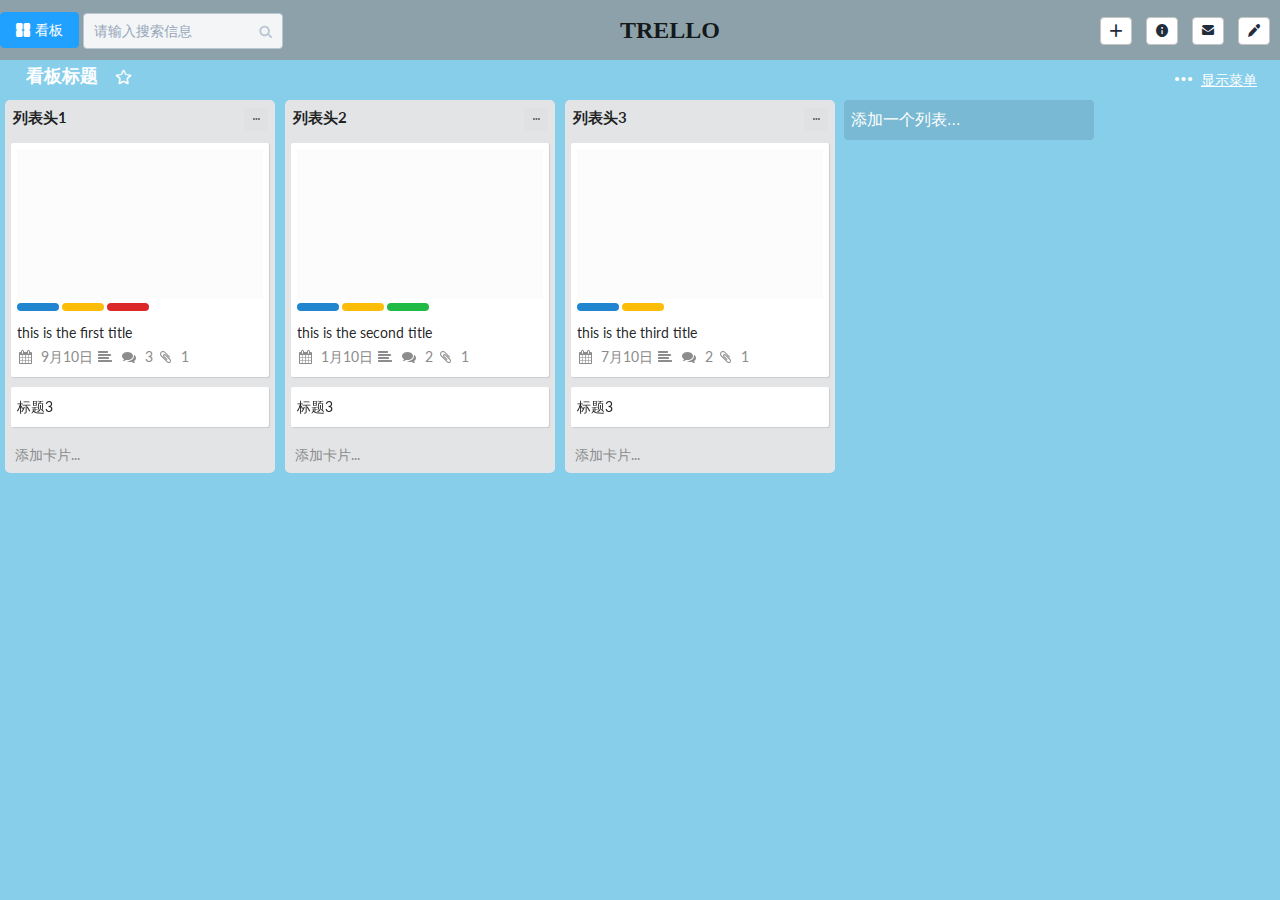
<file: index.html>
<!DOCTYPE html><html><head><meta charset=utf-8><title>trello</title><link href=./static/css/app.fee09bbfad8446a38ddb24ead68e575e.css rel=stylesheet></head><body><div id=app></div><script type=text/javascript src=./static/js/manifest.4072585920332e3bf07d.js></script><script type=text/javascript src=./static/js/vendor.d90b7e4a189f6ce60f0c.js></script><script type=text/javascript src=./static/js/app.261d7e7c5ccc87e0eb72.js></script></body></html>
</file>
